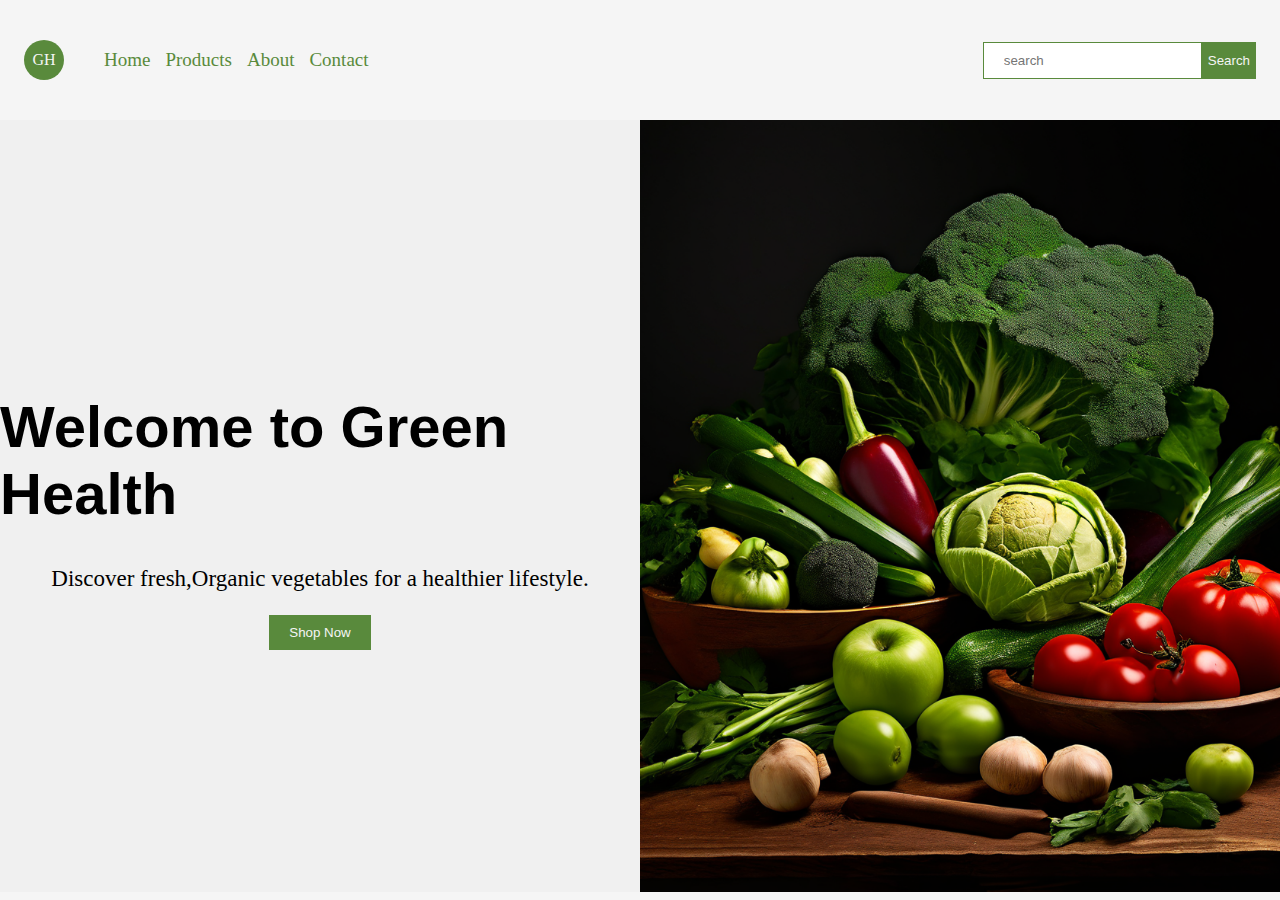
<file: index.html>
<!DOCTYPE html>
<html lang="en">

<head>
  <meta charset="UTF-8">
  <meta name="viewport" content="width=device-width, initial-scale=1.0">
  <title>GreenHome 🌲</title>
  <link rel="stylesheet" href="global.css">
  <link rel="stylesheet" href="https://cdnjs.cloudflare.com/ajax/libs/font-awesome/5.15.4/css/all.min.css">
</head>

<body>

  <!-- Navbar -->
  <nav class="navbar">
    <!-- logo and navlinks -->
    <div class="left">
      <div class="logo">GH</div>
      <ul class="links">
        <li><a href="./index.html">Home</a></li>
        <li><a href="/pages/product/product.html">Products</a></li>
        <li><a href="#">About</a></li>
        <li><a href="#">Contact</a></li>
      </ul>
    </div>
    <!-- end of logo and Navlinks -->

    <!-- search bar -->
    <div class="right">
      <input type="text" placeholder="search">
      <button>Search</button>
    </div>
    <!-- end of searchbar -->

    <img src="/assets/icons/search.png" alt="" class="search">
  </nav>



  <!-- End of navbar -->

  <!-- hero section -->
  <div class="hero">
    <!-- section 1 -->
    <div class="section1">
      <div class="text">
        <h1>Welcome to Green Health</h1>
        <p>Discover fresh,Organic vegetables for a healthier lifestyle.</p>
      </div>
      <button>Shop Now</button>
    </div>
    <!-- end section 1 -->

    <!-- section 2 -->
    <div class="section2">
    </div>

  </div>
  <!-- end of heroo section -->
</body>

</html>
</file>
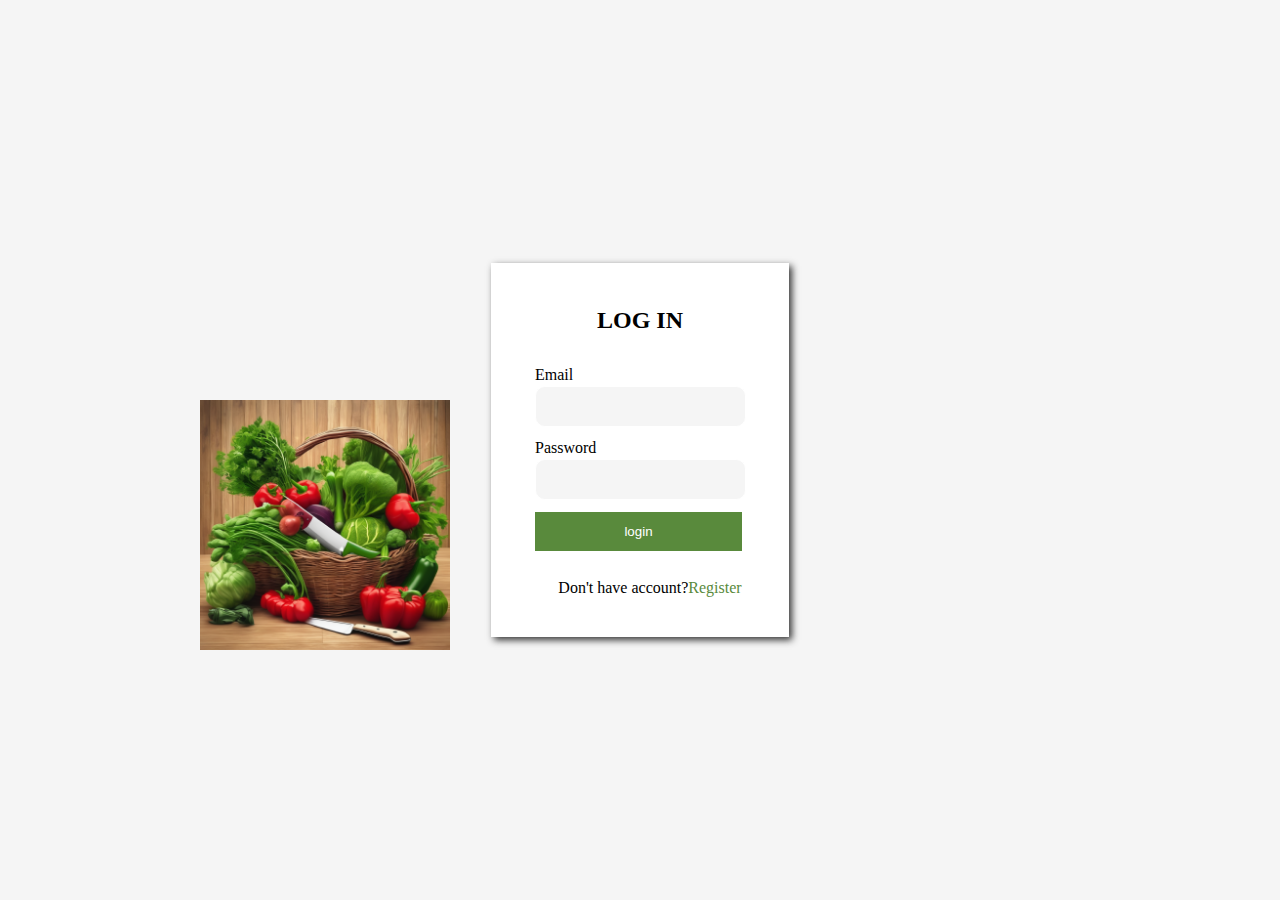
<file: pages/Auth/Login.html>
<!DOCTYPE html>
<html lang="en">

<head>
    <meta charset="UTF-8">
    <meta name="viewport" content="width=device-width, initial-scale=1.0">
    <title>Login page</title>
    <link rel="stylesheet" href="/global.css">
    <link rel="stylesheet" href="/pages/Auth/register.css">
    <link rel="stylesheet" href="https://cdnjs.cloudflare.com/ajax/libs/font-awesome/5.15.4/css/all.min.css">
    <link rel="stylesheet" href="https://cdnjs.cloudflare.com/ajax/libs/font-awesome/4.7.0/css/font-awesome.min.css">
    <link rel="stylesheet" href="/pages/Auth/Login.css">
</head>

<body>
    <!-- layout of the page -->
    <!-- general container-->
    <div class="container">
        <!-- form -->

        <form class="registerContainer" action="/index.html">
            <h2>LOG IN</h2>
            <!-- input box -->
            <!-- username -->

            <div class="InputB">

                <!-- email -->
                <label for="Email">Email</label>
                <input type="Email" name="Email" id="Email">
                <!-- password -->
                <label for="password">Password</label>
                <input type="password" name="password" id="password">

                <!-- button -->
                <button type="submit">login</button>
                <!-- login with others -->
                <p>Don't have account?<a href="/pages/Auth/Register.html" class="register">Register</a></p>

            </div>
        </form>
        <img src="/assets/images/g3.png" alt="" class="img2">
    </div>
</body>

</html>
</file>
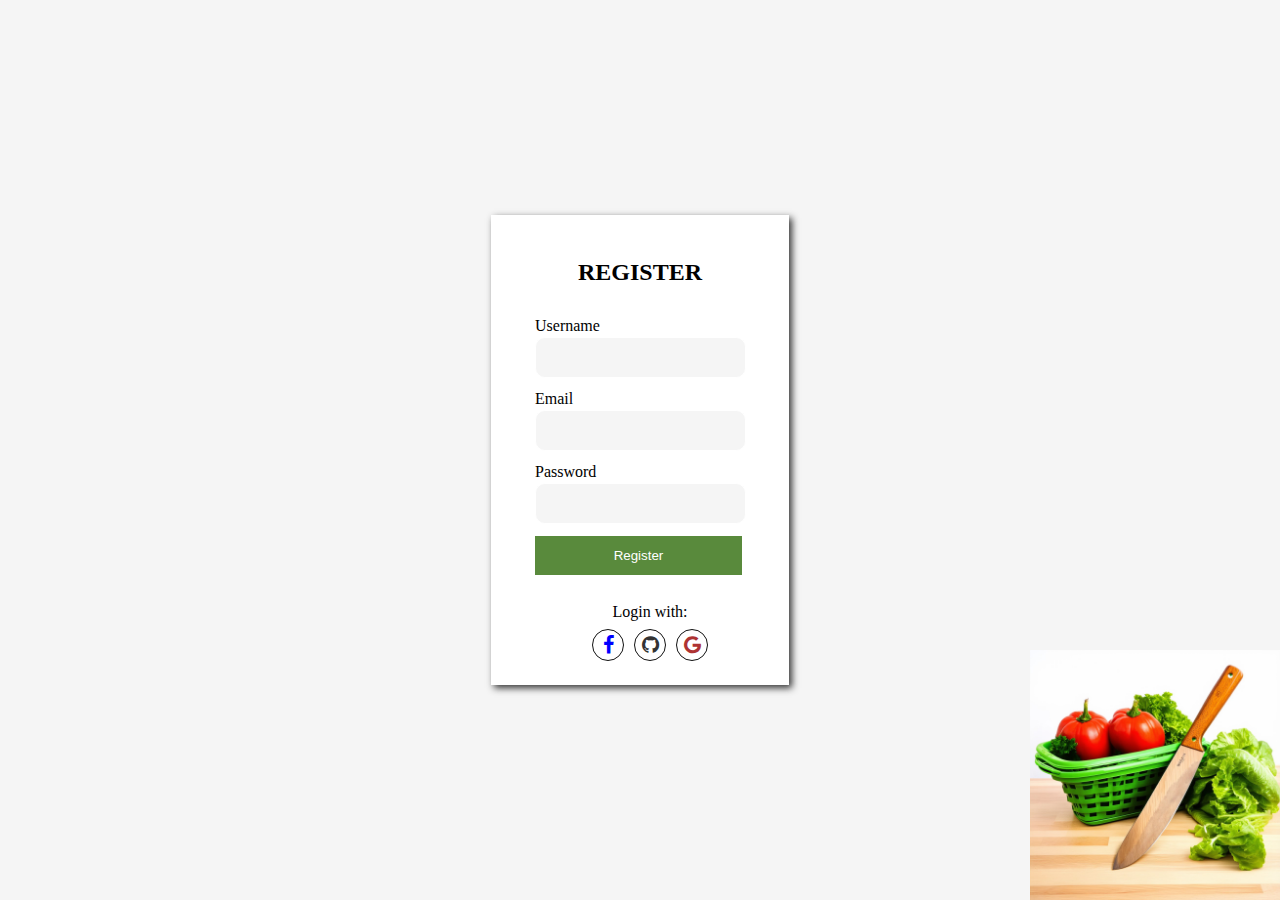
<file: pages/Auth/Register.html>
<!DOCTYPE html>
<html lang="en">

<head>
    <meta charset="UTF-8">
    <meta name="viewport" content="width=device-width, initial-scale=1.0">
    <title>Register Page</title>
    <link rel="stylesheet" href="/global.css">
    <link rel="stylesheet" href="/pages/Auth/register.css">
    <link rel="stylesheet" href="https://cdnjs.cloudflare.com/ajax/libs/font-awesome/5.15.4/css/all.min.css">
    <link rel="stylesheet" href="https://cdnjs.cloudflare.com/ajax/libs/font-awesome/4.7.0/css/font-awesome.min.css">
</head>

<body>
    <!-- layout of the page -->
    <!-- general container-->
    <div class="container">
        <!-- form -->

        <form class="registerContainer" action="/index.html">
            <h2>REGISTER</h2>
            <!-- input box -->
            <!-- username -->

            <div class="InputB">
                <label for="Username">Username</label>
                <input type="text" name="Username" id="Username">
                <!-- email -->
                <label for="Email">Email</label>
                <input type="Email" name="Email" id="Email">
                <!-- password -->
                <label for="password">Password</label>
                <input type="password" name="password" id="password">

                <!-- button -->
                <button type="submit">Register</button>
                <!-- login with others -->
                <p>Login with:</p>
                <div class="social">
                    <a href="#"><i class="fa fa-facebook"></i></a>
                    <a href="#"><i class="fa fa-github"></i></a>
                    <a href="#"><i class="fa fa-google"></i></a>
                </div>
            </div>
        </form>

        
        <img src="/assets/images/g5.jpeg" alt="" class="img1">
        
    </div>
</body>

</html>
</file>
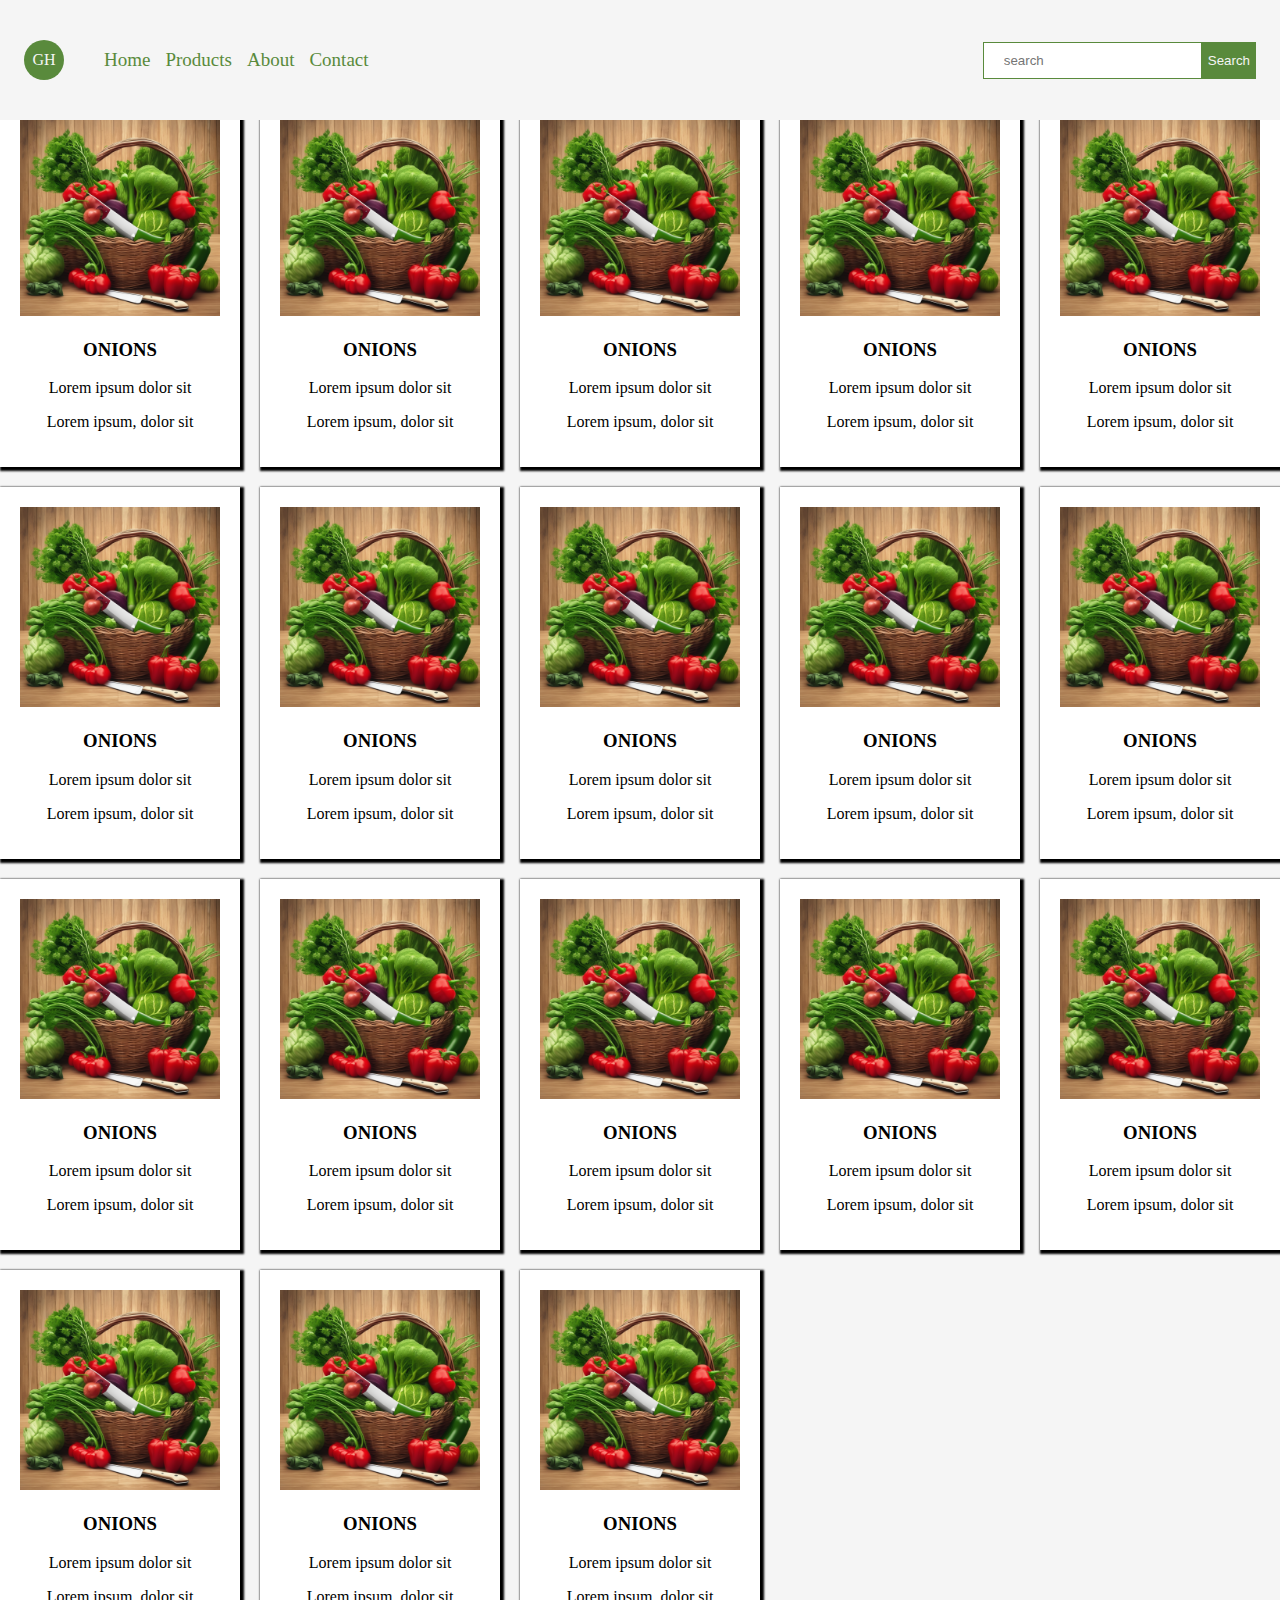
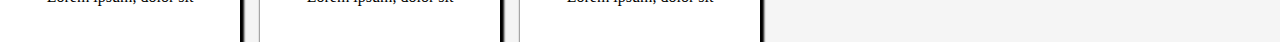
<file: pages/product/product.html>
<!DOCTYPE html>
<html lang="en">
<head>
    <meta charset="UTF-8">
    <meta name="viewport" content="width=device-width, initial-scale=1.0">
    <title>Product</title>
    <link rel="stylesheet" href="product.css">
    <link rel="stylesheet" href="/global.css">
</head>
<body>

    <nav class="navbar">
        <!-- logo and navlinks -->
        <div class="left">
          <div class="logo">GH</div>
          <ul class="links">
            <li><a href="./index.html">Home</a></li>
            <li><a href="./product.html">Products</a></li>
            <li><a href="#">About</a></li>
            <li><a href="#">Contact</a></li>
          </ul>
        </div>
        <!-- end of logo and Navlinks -->
    <img src="/assets/icons/search.png" alt="" class="search">

    
        <!-- search bar -->
        <div class="right">
          <input type="text" placeholder="search">
          <button>Search</button>
        </div>
        <!-- end of searchbar -->
      </nav>


      <div class="container">
      <div class="card">
        <img src="/assets/images/g3.png" alt="">
        <h3>ONIONS</h3>
        <p>Lorem ipsum dolor sit</p>
        <p>Lorem ipsum, dolor sit </p>
      </div>
      
      <div class="card">
        <img src="/assets/images/g3.png" alt="">
        <h3>ONIONS</h3>
        <p>Lorem ipsum dolor sit</p>
        <p>Lorem ipsum, dolor sit </p>
      </div>
      

      <div class="card">
        <img src="/assets/images/g3.png" alt="">
        <h3>ONIONS</h3>
        <p>Lorem ipsum dolor sit</p>
        <p>Lorem ipsum, dolor sit </p>
      </div>
      

      <div class="card">
        <img src="/assets/images/g3.png" alt="">
        <h3>ONIONS</h3>
        <p>Lorem ipsum dolor sit</p>
        <p>Lorem ipsum, dolor sit </p>
      </div>
      

      <div class="card">
        <img src="/assets/images/g3.png" alt="">
        <h3>ONIONS</h3>
        <p>Lorem ipsum dolor sit</p>
        <p>Lorem ipsum, dolor sit </p>
      </div>
      

      <div class="card">
        <img src="/assets/images/g3.png" alt="">
        <h3>ONIONS</h3>
        <p>Lorem ipsum dolor sit</p>
        <p>Lorem ipsum, dolor sit </p>
      </div>
      

      <div class="card">
        <img src="/assets/images/g3.png" alt="">
        <h3>ONIONS</h3>
        <p>Lorem ipsum dolor sit</p>
        <p>Lorem ipsum, dolor sit </p>
      </div>
      

      <div class="card">
        <img src="/assets/images/g3.png" alt="">
        <h3>ONIONS</h3>
        <p>Lorem ipsum dolor sit</p>
        <p>Lorem ipsum, dolor sit </p>
      </div>
      
      <div class="card">
        <img src="/assets/images/g3.png" alt="">
        <h3>ONIONS</h3>
        <p>Lorem ipsum dolor sit</p>
        <p>Lorem ipsum, dolor sit </p>
      </div>
      
      <div class="card">
        <img src="/assets/images/g3.png" alt="">
        <h3>ONIONS</h3>
        <p>Lorem ipsum dolor sit</p>
        <p>Lorem ipsum, dolor sit </p>
      </div>
      
      <div class="card">
        <img src="/assets/images/g3.png" alt="">
        <h3>ONIONS</h3>
        <p>Lorem ipsum dolor sit</p>
        <p>Lorem ipsum, dolor sit </p>
      </div>
      
      <div class="card">
        <img src="/assets/images/g3.png" alt="">
        <h3>ONIONS</h3>
        <p>Lorem ipsum dolor sit</p>
        <p>Lorem ipsum, dolor sit </p>
      </div>

      <div class="card">
        <img src="/assets/images/g3.png" alt="">
        <h3>ONIONS</h3>
        <p>Lorem ipsum dolor sit</p>
        <p>Lorem ipsum, dolor sit </p>
      </div>

      <div class="card">
        <img src="/assets/images/g3.png" alt="">
        <h3>ONIONS</h3>
        <p>Lorem ipsum dolor sit</p>
        <p>Lorem ipsum, dolor sit </p>
      </div>

      <div class="card">
        <img src="/assets/images/g3.png" alt="">
        <h3>ONIONS</h3>
        <p>Lorem ipsum dolor sit</p>
        <p>Lorem ipsum, dolor sit </p>
      </div>

      <div class="card">
        <img src="/assets/images/g3.png" alt="">
        <h3>ONIONS</h3>
        <p>Lorem ipsum dolor sit</p>
        <p>Lorem ipsum, dolor sit </p>
      </div>

      <div class="card">
        <img src="/assets/images/g3.png" alt="">
        <h3>ONIONS</h3>
        <p>Lorem ipsum dolor sit</p>
        <p>Lorem ipsum, dolor sit </p>
      </div>
      <div class="card">
        <img src="/assets/images/g3.png" alt="">
        <h3>ONIONS</h3>
        <p>Lorem ipsum dolor sit</p>
        <p>Lorem ipsum, dolor sit </p>
      </div>




      </div>
     
      


        
        

    
</body>
</html>
</file>
<file: global.css>
:root {
  --button-padding: 10px 20px;
  --button-margin: 8px;
  --text-font-family: 'Arial', sans-serif;
  --text-font-size: 16px;
  --text-font-weight: 400;
  --section-header-font-size: 24px;
  --section-header-color: #333333;
  --section-header-background: #F0F0F0;
  --background_color: #f5f5f5;
  --primary_color: #598a3c;
  --input_padding: 10px 20px;
  --margin_x: 24px;
  --left_bg: #f0f0f0;
  --all_transition: all .8s ease-in-out;
}


body {
  background-color: var(--background_color);
  margin: 0;
  padding: 0;
}

/* navbar */
.navbar {
  display: flex;
  background-color: var(--background_color);
  width: 100%;
  justify-content: space-between;
  align-items: center;
  height: 120px;
  position: fixed;
  top: 0;
  z-index: 1;

}

/* navbar left */
.navbar .left {
  display: flex;
  align-items: center;
  margin: var(--margin_x);
}


/* logo */
.logo {
  width: 40px;
  height: 40px;
  background-color: var(--primary_color);
  color: var(--background_color);
  border-radius: 50%;
  display: flex;
  align-items: center;
  justify-content: center;
  cursor: pointer;
}



/* navbar links */
.navbar .links {
  display: flex;
  gap: 15px;

}

.navbar .links li {
  list-style-type: none;
}

a {
  text-decoration: none;
  color: var(--primary_color);
  font-size: 19px;
}

.navbar .links li:hover {
  border-bottom: 2px solid #598a3c;
}


/* right */
.right {
  display: flex;
  margin-right: var(--margin_x);
}

.right input {
  border: 1px solid var(--primary_color);
  padding: var(--input_padding);
  outline: none;
}

.right button {
  background-color: var(--primary_color);
  color: var(--background_color);
  cursor: pointer;
  border: none;
  outline: none;
  transition: all 0.4s ease-in;
}

.right button:hover {
  background-color: #415735;
}

.search {
  display: none;
  width: 30px;
  height: 30px;
}


/* hero section */
.hero {
  margin-top: 7rem;
  height: calc(100vh - 120px);
  /* background-color: red; */
  display: flex;
  width: 100vw;
  /* flex-wrap: wrap; */

}

.section1 {
  height: calc(100vh - 120px);
  background-color: var(--left_bg);
  width: 100%;
  display: flex;
  flex-direction: column;
  align-items: center;
  justify-content: center;
  transition: all .8s ease-in-out;

}

.text p {
  font-size: 23px;
  text-align: center;
  transition: all .8s ease-in-out;

}


.section1 h1 {
  font-size: 58px;
  font-weight: bold;
  font-family: var(--text-font-family);
  transition: all .8s ease-in-out;

}

.section1 button {
  padding: var(--button-padding);
  background-color: var(--primary_color);
  border: none;
  outline: none;
  cursor: pointer;
  color: var(--background_color);
  transition: all 0.4s ease-in;
}

.section1 button:hover {
  background-color: #415735;
}

.section2 {
  height: calc(100vh - 120px);
  background-image: url("./assets/images/bg.png");
  width: 100%;
  background-position: center;
  background-size: cover;
}

.hero:hover .section1 {
  background-color: var(--primary_color)
}

.hero:hover .section1 h1 {
  color: var(--background_color);
}

.hero:hover .section1 p {
  color: var(--background_color);
}

.hero:hover .section1 button {
  background-color: rgb(40, 81, 40);
  color: var(--background_color);
  border: 1px solid #f0f0f0;
}



/* mobile responsive */
@media (max-width: 780px) {
  .navbar .links {
    display: none;
  }

  .search {
    display: flex;
    margin-right: 12px;
  }

  .right {
    display: none;
  }
  .hero {
   
    flex-direction: column;
    justify-content: center;
    align-items: center;
    width: 100%;
    flex-direction: column-reverse;
  }

  .hero .section1 h1 {
    font-size: 30px;
    text-align: center;
  }

  .hero .section1 p{
    font-size: 17px;
  }
}
</file>
<file: pages/Auth/register.css>
/* background container */
.container {
    display: flex;
    /* background-color: teal; */
    align-items: center;
    justify-content: center;
    height: 100vh;
    flex-direction: column;
}

/* form styles */
.registerContainer {
    background-color: #fff;
    width: 250px;
    /* height: 400px; */
    display: flex;
    flex-direction: column;
    gap: 12px;
    padding: 24px;
    box-shadow: 3px 3px 7px #333;
    margin-left: 0 auto;
    position: relative;

}

h2 {
    text-align: center;
}

/* input box */
.InputB {
    display: flex;
    flex-direction: column;
    gap: 12px;
    margin-left: 20px;

}

/* input */
.registerContainer input {
    border: 1px solid #fff;
    outline: none;
    padding: 12px 24px;
    width: 70%;
    background-color: #f5f5f5;
    gap: 5px;
    border-radius: 10px;

}

/* label */
label {
    margin-bottom: -10px;
}

/* text */
.registerContainer p {
    display: flex;
    justify-content: center;
}

/* buuton */
button {
    width: 90%;
    /* margin: 0 auto; */
    padding: 12px 24px;
    cursor: pointer;
    border: none;
    background-color: var(--primary_color);
    color: #fff;
    transition: all 0.5s ease-in;

}

/* effects */
button:hover {
    background-color: #91e27d;
}

/* links */
.social {
    display: flex;
    justify-content: center;
    gap: 10px;
    margin-top: -20px;
}

.social a {
    width: 30px;
    height: 30px;
    border-radius: 50%;
    font-size: 20px;
    display: flex;
    justify-content: center;
    align-items: center;

    /* transform: translate(-50% ); */
}

/* links */
.social a:nth-child(1) {
    /* background-color: blue; */
    color: blue;
    /* padding: 7px; */
    border: 1px solid #111;

}

.social a:nth-child(2) {
    /* background-color: rgb(2, 2, 18); */
    color: #333;
    /* padding: 7px; */
    border: 1px solid #111;

}

.social a:nth-child(3) {
    /* background-color: rgb(255, 98, 0); */
    color: #ae3333;
    /* padding: 7px; */
    border: 1px solid #111;

}

.img1 {
    width: 250px;
    height: 250px;
    position: absolute;
    bottom: 0;
    right: 0;
}

.img2{
    width: 250px;
    height: 250px;
    position: absolute;
    bottom: 250px;
    left: 200px;
}
</file>
<file: pages/Auth/Login.css>
a {
    color: var(--primary_color);
    font-size: 16px;
}
</file>
<file: pages/product/product.css>
.container {
    margin-top: 6rem;
    display: grid;
    gap: 20px;
    grid-template-columns: repeat(auto-fit, minmax(200px, 1fr));

}

.container .card {

    background-color: white;
    padding: 20px;
    text-align: center;
    box-shadow: 2px 2px 2px 2px;
    cursor: pointer;

}

.card img {
    width: 100%;
    max-height: 200px;
    /* animation: pop 500ms linear; */

}

/* @keyframes pop {
    from {
        transform: scale(1);
    }

    to {
        transform: scale(1.2);
    }

} */

.card img:hover {
    animation: pop 1s linear;

}
</file>
